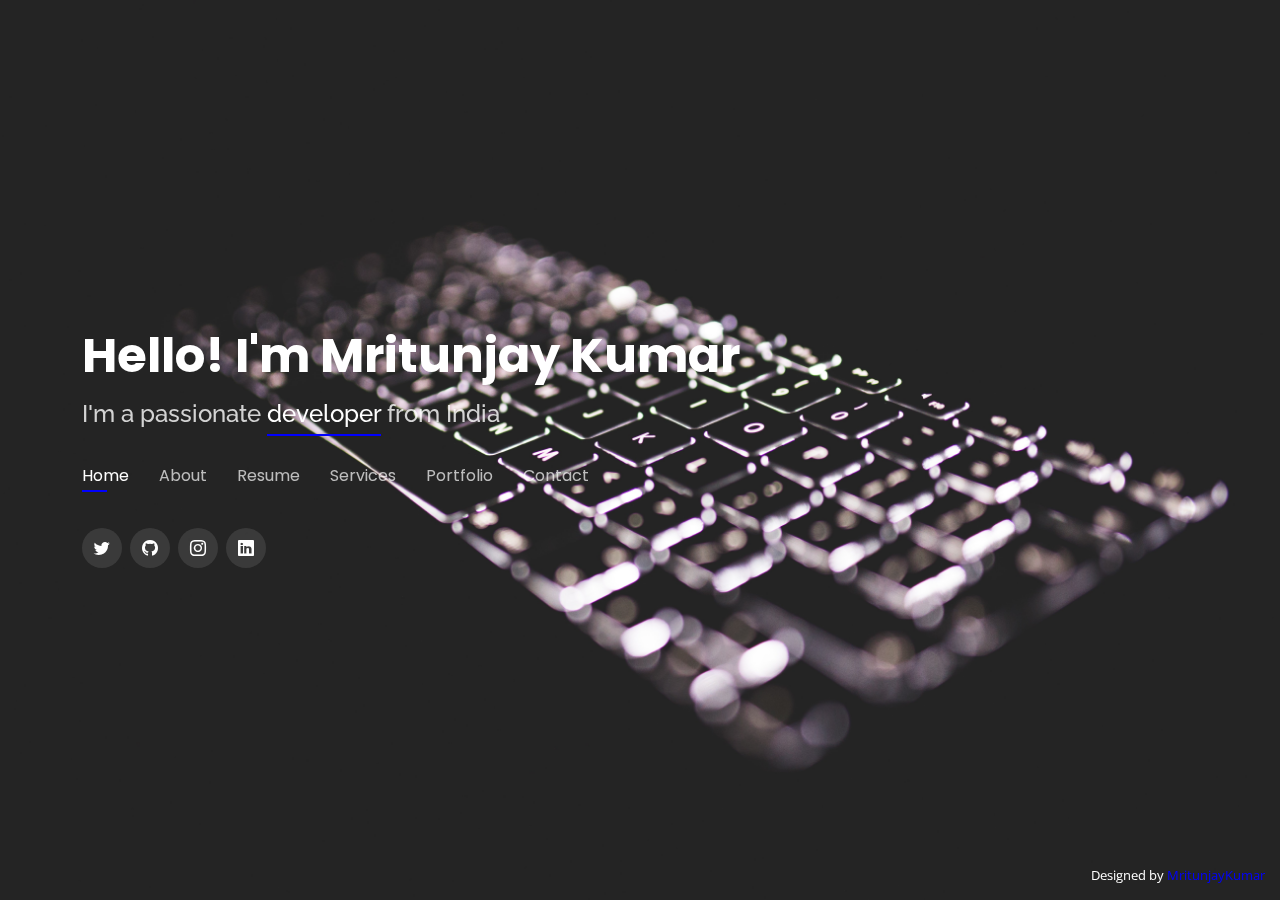
<file: index.html>
<!DOCTYPE html>
<html lang="en">

<head>
  <meta charset="utf-8">
  <meta content="width=device-width, initial-scale=1.0" name="viewport">

  <title>Personal Information : MritunjayKumar</title>
  <meta content="" name="description">
  <meta content="" name="keywords">

  <!-- Favicons -->

<link rel="shortcut icon" href="assets/img/iconified/favicon.ico" type="image/x-icon" />
<link rel="apple-touch-icon" href="assets/img/iconified/apple-touch-icon.png" />
<link rel="apple-touch-icon" sizes="57x57" href="assets/img/iconified/apple-touch-icon-57x57.png" />
<link rel="apple-touch-icon" sizes="72x72" href="assets/img/iconified/apple-touch-icon-72x72.png" />
<link rel="apple-touch-icon" sizes="76x76" href="assets/img/iconified/apple-touch-icon-76x76.png" />
<link rel="apple-touch-icon" sizes="114x114" href="assets/img/iconified/apple-touch-icon-114x114.png" />
<link rel="apple-touch-icon" sizes="120x120" href="assets/img/iconified/apple-touch-icon-120x120.png" />
<link rel="apple-touch-icon" sizes="144x144" href="assets/img/iconified/apple-touch-icon-144x144.png" />
<link rel="apple-touch-icon" sizes="152x152" href="assets/img/iconified/apple-touch-icon-152x152.png" />
<link rel="apple-touch-icon" sizes="180x180" href="assets/img/iconified/apple-touch-icon-180x180.png" />

  <!-- Google Fonts -->
  <link href="https://fonts.googleapis.com/css?family=Open+Sans:300,300i,400,400i,600,600i,700,700i|Raleway:300,300i,400,400i,500,500i,600,600i,700,700i|Poppins:300,300i,400,400i,500,500i,600,600i,700,700i" rel="stylesheet">

  <!-- Vendor CSS Files -->
  <link href="assets/vendor/bootstrap/css/bootstrap.min.css" rel="stylesheet">
  <link href="assets/vendor/bootstrap-icons/bootstrap-icons.css" rel="stylesheet">
  <link href="assets/vendor/boxicons/css/boxicons.min.css" rel="stylesheet">
  <link href="assets/vendor/glightbox/css/glightbox.min.css" rel="stylesheet">
  <link href="assets/vendor/remixicon/remixicon.css" rel="stylesheet">
  <link href="assets/vendor/swiper/swiper-bundle.min.css" rel="stylesheet">

  <!-- Template Main CSS File -->
  <link href="assets/css/style.css" rel="stylesheet">
</head>

<body>

  <!-- ======= Header ======= -->
  <header id="header">
    <div class="container">

      <h1><a href="index.html">Hello! I'm Mritunjay Kumar</a></h1>
      <!-- Uncomment below if you prefer to use an image logo -->
     <!-- <a href="index.html" class="mr-auto"><img src="assets/img/MyLogo.png" alt="" class="img-fluid"></a>-->
      <h2>I'm a passionate <span>developer</span> from India</h2>

      <nav id="navbar" class="navbar">
        <ul>
          <li><a class="nav-link active" href="#header">Home</a></li>
          <li><a class="nav-link" href="#about">About</a></li>
          <li><a class="nav-link" href="#resume">Resume</a></li>
          <li><a class="nav-link" href="#services">Services</a></li>
          <li><a class="nav-link" href="#portfolio">Portfolio</a></li>
          <li><a class="nav-link" href="#contact">Contact</a></li>
        </ul>
        <i class="bi bi-list mobile-nav-toggle"></i>
      </nav><!-- .navbar -->

      <div class="social-links">
        <a href="https://www.twitter.com/raza_mrityunjay" class="twitter"><i class="bi bi-twitter"></i></a>
        <a href="https://www.github.com/mrjay07" class="github"><i class="bi bi-github"></i></a>
        <a href="https://www.instagram.com/007_mrjay" class="instagram"><i class="bi bi-instagram"></i></a>
        <a href="https://www.linkedin.com/in/mritunjay-kumar-75989722b/" class="linkedin"><i class="bi bi-linkedin"></i></a>
      </div>

    </div>
  </header><!-- End Header -->

  <!-- ======= About Section ======= -->
  <section id="about" class="about">

    <!-- ======= About Me ======= -->
    <div class="about-me container">

      <div class="section-title">
        <h2>About Me</h2>
        <!-- <p>Learn more about me</p> -->
      </div>

      <div class="row">
        <div class="col-lg-4" data-aos="fade-right">
          <img src="assets/img/me.png" class="img-fluid" alt="">
        </div>
        <div class="col-lg-8 pt-4 pt-lg-0 content" data-aos="fade-left">
          <h3>Programmer &amp; Web Developer</h3>
          <p class="fst-italic">
            I am a student of Indian Institute of Varanasi (BHU)
          </p>
          <div class="row">
            <div class="col-lg-6">
              <ul>
                <li><i class="bi bi-chevron-right"></i> <strong>Birthday:</strong> <span>4 January 2002</span></li>
                <li><i class="bi bi-chevron-right"></i> <strong>Github:</strong> <span>www.github.com/mrjay07</span></li>
                <li><i class="bi bi-chevron-right"></i> <strong>Phone:</strong> <span>+91 7903280125</span></li>
                <li><i class="bi bi-chevron-right"></i> <strong>City:</strong> <span>Nawada, Bihar</span></li>
              </ul>
            </div>
            <div class="col-lg-6">
              <ul>
                <li><i class="bi bi-chevron-right"></i> <strong>Age:</strong> <span>20</span></li>
                <li><i class="bi bi-chevron-right"></i> <strong>Degree:</strong> <span>B.Tech</span></li>
                <li><i class="bi bi-chevron-right"></i> <strong>Email:</strong> <span>mritunjaykriitbhu@gmail.com</span></li>
                <li><i class="bi bi-chevron-right"></i> <strong>Freelance:</strong> <span>Available</span></li>
              </ul>
            </div>
          </div>
          <p>
            I am a keen learner and have immense interest in the software field. I made few websites using HTML, CSS, JavaScript, ReactJs, Django and Mysql skills, so pretty familiar with these skills. Currently, I am searching to an internship opportunity, so that I could gain some indepth knowledge of whatever I have learnt so far and also wanted to know how these skills are actually applied in real life at the industry level. Definitely I ready to give my hundred percent from my side.
          </p>
        </div>
      </div>

    </div><!-- End About Me -->

    <!-- ======= Skills  ======= -->
    <div class="skills container">

      <div class="section-title">
        <h2>Skills</h2>
      </div>

      <div class="row skills-content">

        <div class="col-lg-6">

          <div class="progress">
            <span class="skill">HTML <i class="val">100%</i></span>
            <div class="progress-bar-wrap">
              <div class="progress-bar" role="progressbar" aria-valuenow="100" aria-valuemin="0" aria-valuemax="100"></div>
            </div>
          </div>

          <div class="progress">
            <span class="skill">CSS <i class="val">90%</i></span>
            <div class="progress-bar-wrap">
              <div class="progress-bar" role="progressbar" aria-valuenow="90" aria-valuemin="0" aria-valuemax="100"></div>
            </div>
          </div>

          <div class="progress">
            <span class="skill">JavaScript <i class="val">75%</i></span>
            <div class="progress-bar-wrap">
              <div class="progress-bar" role="progressbar" aria-valuenow="75" aria-valuemin="0" aria-valuemax="100"></div>
            </div>
          </div>

        </div>

        <div class="col-lg-6">

          <div class="progress">
            <span class="skill">Django <i class="val">80%</i></span>
            <div class="progress-bar-wrap">
              <div class="progress-bar" role="progressbar" aria-valuenow="80" aria-valuemin="0" aria-valuemax="100"></div>
            </div>
          </div>

          <div class="progress">
            <span class="skill">C++<i class="val">90%</i></span>
            <div class="progress-bar-wrap">
              <div class="progress-bar" role="progressbar" aria-valuenow="90" aria-valuemin="0" aria-valuemax="100"></div>
            </div>
          </div>

          <div class="progress">
            <span class="skill">ReactJs<i class="val">55%</i></span>
            <div class="progress-bar-wrap">
              <div class="progress-bar" role="progressbar" aria-valuenow="55" aria-valuemin="0" aria-valuemax="100"></div>
            </div>
          </div>

        </div>

      </div>

    </div><!-- End Skills -->

    <!-- ======= Interests ======= -->
    <div class="interests container">

      <div class="section-title">
        <h2>Interests</h2>
      </div>

      <div class="row">
        <div class="col-lg-3 col-md-4">
          <div class="icon-box">
            <i class="ri-store-line" style="color: #ffbb2c;"></i>
            <h3>Photography</h3>
          </div>
        </div>
        <div class="col-lg-3 col-md-4 mt-4 mt-md-0">
          <div class="icon-box">
            <i class="ri-bar-chart-box-line" style="color: #5578ff;"></i>
            <h3>photoshop</h3>
          </div>
        </div>
        <div class="col-lg-3 col-md-4 mt-4 mt-md-0">
          <div class="icon-box">
            <i class="ri-calendar-todo-line" style="color: #e80368;"></i>
            <h3>Video Editing</h3>
          </div>
        </div>
        <div class="col-lg-3 col-md-4 mt-4 mt-lg-0">
          <div class="icon-box">
            <i class="ri-paint-brush-line" style="color: #e361ff;"></i>
            <h3>Animation</h3>
          </div>
        </div><!-- End Interests -->

  </section><!-- End About Section -->

  <!-- ======= Resume Section ======= -->
  <section id="resume" class="resume">
    <div class="container">

      <div class="section-title">
        <h2>Resume</h2>
        <p>My Resume</p>
      </div>

      <div class="row">
        <div class="col-lg-6">
          <h3 class="resume-title">About me</h3>
          <div class="resume-item pb-0">
            <h4>Mritunjay Kumar</h4>
            <p><em>I am a talented, ambitious and hardworking individual, with broad skills and experience in programming and web development, social media and leading projects. Furthermore, I am adept at handling multiple tasks on a daily basis competently and at working well under pressure.
            </em></p>
            <p>
            <ul>
              <li>IIT Varanasi (BHU)</li>
              <li>+91 7903280125</li>
              <li>mritunjaykriitbhu@gmail.com</li>
            </ul>
            </p>
          </div>

          <h3 class="resume-title">Education</h3>
          <div class="resume-item">
            <h4>Bachelor of Technology</h4>
            <h5>2020 - 2024</h5>
            <p><em>Indian Institute of Technology, Varanasi(BHU), India</em></p>
          </div>
          <div class="resume-item">
            <h4>Class 12th</h4>
            <h5>2019 - 2020</h5>
            <p><em>Jawahar Navodaya Vidyalaya Ranga Reddy, Hyderabad, Telangana</em></p>
            <li>Central Board of Secondary Education (Percentage: 91.8)</li>
          </div>
          <div class="resume-item">
            <h4>Class 10th</h4>
            <h5>2017 - 2018</h5>
            <p><em>Jawahar Navodaya Vidyalaya, Nawada, Bihar</em></p>
            <li>Central Board of Secondary Education (Percentage: 89.8)</li>
          </div>
        </div>
        <div class="col-lg-6">
          <h3 class="resume-title">Projects &amp; Experience</h3>
          <div class="resume-item">
            <h4>Personal Portfolio Website</h4>
            <h5>January, 2022</h5>
            <li><em>Built a website using HTML, CSS and JavaScript.</em></li>
          </div>
          <div class="resume-item">
            <h4>Ecommerce Website</h4>
            <h5>April - May, 2022</h5>
            <li><em>Built an Amazon website clone using Reactjs and Django</em></li>
          </div>
          <div class="resume-item">
            <h4>Exploratory Project</h4>
            <h5>August - December, 2021</h5>
            <li><em>Image processing of blast rock fragments using OpenCV and python.</em></li>
          </div>
          <h3 class="resume-title">Achievements/Extra Curricular Activities</h3>
          <div class="resume-item">
            <h4>Compitative Programming</h4>
            <li><em>7 Rank Globally in Codechef contest long challenge January22</em></li>
            <li><em>Participating in all coding contest in Codeforce, Codechef and Leetcode..etc</em></li>
          </div>
          <div class="resume-item">
            <h4>Sports</h4>
            <li><em>Regional level kabaddi player</em></li>
          </div>
        </div>
      </div>

    </div>
  </section><!-- End Resume Section -->

  <!-- ======= Services Section ======= -->
  <section id="services" class="services">
    <div class="container">

      <div class="section-title">
        <h2>Services</h2>
        <p>My Services</p>
      </div>

      <div class="row">
        <div class="col-lg-4 col-md-6 d-flex align-items-stretch">
          <div class="icon-box">
            <div class="icon"><i class="bx bxl-dribbble"></i></div>
            <h4><a href="">Front-End Developer</a></h4>
          </div>
        </div>

        <div class="col-lg-4 col-md-6 d-flex align-items-stretch mt-4 mt-md-0">
          <div class="icon-box">
            <div class="icon"><i class="bx bx-file"></i></div>
            <h4><a href="">Back-End Developer</a></h4>
          </div>
        </div>

        <div class="col-lg-4 col-md-6 d-flex align-items-stretch mt-4 mt-md-0">
          <div class="icon-box">
            <div class="icon"><i class="bx bx-world"></i></div>
            <h4><a href="">Full-Stack Developer</a></h4>
          </div>
        </div>

        <!--<div class="col-lg-4 col-md-6 d-flex align-items-stretch mt-4">
          <div class="icon-box">
            <div class="icon"><i class="bx bx-slideshow"></i></div> 
            <h4><a href="">Video Editing</a></h4>
          </div>
        </div>-->

      </div>

    </div>
  </section><!-- End Services Section -->

  <!-- ======= Portfolio Section ======= -->
  <section id="portfolio" class="portfolio">
    <div class="container">

      <div class="section-title">
        <h2>Portfolio</h2>
        <p>My Works</p>
      </div>

      <div class="row">
        <div class="col-lg-12 d-flex justify-content-center">
          <ul id="portfolio-flters">
            <li data-filter="*" class="filter-active">All</li>
            <li data-filter=".filter-app">App</li>
            <li data-filter=".filter-card">Card</li>
            <li data-filter=".filter-web">Web</li>
          </ul>
        </div>
      </div>

      <div class="row portfolio-container">

        <div class="col-lg-4 col-md-6 portfolio-item filter-card">
          <div class="portfolio-wrap">
            <img src="assets/img/portfolio/portfolio-9.jpg" class="img-fluid" alt="">
            <div class="portfolio-info">
              <h4>Ganga Aarti</h4>
              <p>Card 3</p>
              <div class="portfolio-links">
                <a href="assets/img/portfolio/portfolio-9.jpg" data-gallery="portfolioGallery" class="portfolio-lightbox" title="Evening View of Ganga Aarti at Assi Ghat Banaras"><i class="bx bx-plus"></i></a>
                <!--<a href="portfolio-details.html" data-gallery="portfolioDetailsGallery" data-glightbox="type: external" class="portfolio-details-lightbox" title="Portfolio Details"><i class="bx bx-link"></i></a>-->
              </div>
            </div>
          </div>
        </div>

        <div class="col-lg-4 col-md-6 portfolio-item filter-web">
          <div class="portfolio-wrap">
            <img src="assets/img/portfolio/portfolio-2.png" class="img-fluid" alt="">
            <div class="portfolio-info">
              <h4>Portfolio Website</h4>
              <p>Web 1</p>
              <div class="portfolio-links">
                <a href="assets/img/portfolio/portfolio-2.png" data-gallery="portfolioGallery" class="portfolio-lightbox" title="This is my first portfolio website..."><i class="bx bx-plus"></i></a>
                <a href="https://mrjay07.github.io/portfolio.github.io/" data-gallery="portfolioDetailsGallery" data-glightbox="type: external" class="portfolio-details-lightbox" title="Portfolio Details"><i class="bx bx-link"></i></a>
              </div>
            </div>
          </div>
        </div>

        <div class="col-lg-4 col-md-6 portfolio-item filter-web">
          <div class="portfolio-wrap">
            <img src="assets/img/portfolio/portfolio-3.png" class="img-fluid" alt="">
            <div class="portfolio-info">
              <h4>Personal Website</h4>
              <p>Web 2</p>
              <div class="portfolio-links">
                <a href="assets/img/portfolio/portfolio-3.png" data-gallery="portfolioGallery" class="portfolio-lightbox" title="This is my self info website..."><i class="bx bx-plus"></i></a>
                <a href="https://mrjay07.github.io/info.github.io/" data-gallery="portfolioDetailsGallery" data-glightbox="type: external" class="portfolio-details-lightbox" title="Portfolio Details"><i class="bx bx-link"></i></a>
              </div>
            </div>
          </div>
        </div>

        <div class="col-lg-4 col-md-6 portfolio-item filter-card">
          <div class="portfolio-wrap">
            <img src="assets/img/portfolio/portfolio-7.jpg" class="img-fluid" alt="">
            <div class="portfolio-info">
              <h4>Ganga Aarti</h4>
              <p>Card 1</p>
              <div class="portfolio-links">
                <a href="assets/img/portfolio/portfolio-7.jpg" data-gallery="portfolioGallery" class="portfolio-lightbox" title="Ganga Aarti at Assi Ghat (Banaras)"><i class="bx bx-plus"></i></a>
                <!--<a href="portfolio-details.html" data-gallery="portfolioDetailsGallery" data-glightbox="type: external" class="portfolio-details-lightbox" title="Portfolio Details"><i class="bx bx-link"></i></a>-->
              </div>
            </div>
          </div>
        </div>

        <div class="col-lg-4 col-md-6 portfolio-item filter-app">
          <div class="portfolio-wrap">
            <img src="assets/img/portfolio/portfolio-5.jpg" class="img-fluid" alt="">
            <div class="portfolio-info">
              <h4>App 2</h4>
              <p>Available soon...</p>
              <div class="portfolio-links">
                <a href="assets/img/portfolio/portfolio-5.jpg" data-gallery="portfolioGallery" class="portfolio-lightbox" title="under process..."><i class="bx bx-plus"></i></a>
                <!--<a href="portfolio-details.html" data-gallery="portfolioDetailsGallery" data-glightbox="type: external" class="portfolio-details-lightbox" title="Portfolio Details"><i class="bx bx-link"></i></a>-->
              </div>
            </div>
          </div>
        </div>

        <div class="col-lg-4 col-md-6 portfolio-item filter-app">
          <div class="portfolio-wrap">
            <img src="assets/img/portfolio/portfolio-6.jpg" class="img-fluid" alt="">
            <div class="portfolio-info">
              <h4>App 1</h4>
              <p>Available soon...</p>
              <div class="portfolio-links">
                <a href="assets/img/portfolio/portfolio-6.jpg" data-gallery="portfolioGallery" class="portfolio-lightbox" title="Under process"><i class="bx bx-plus"></i></a>
                <!--<a href="portfolio-details.html" data-gallery="portfolioDetailsGallery" data-glightbox="type: external" class="portfolio-details-lightbox" title="Portfolio Details"><i class="bx bx-link"></i></a>-->
              </div>
            </div>
          </div>
        </div>

        <div class="col-lg-4 col-md-6 portfolio-item filter-card">
          <div class="portfolio-wrap">
            <img src="assets/img/portfolio/portfolio-4.jpg" class="img-fluid" alt="">
            <div class="portfolio-info">
              <h4>VT</h4>
              <p>Card 4</p>
              <div class="portfolio-links">
                <a href="assets/img/portfolio/portfolio-4.jpg" data-gallery="portfolioGallery" class="portfolio-lightbox" title="Front view of Viswanath Tample at IIT BHU Campus"><i class="bx bx-plus"></i></a>
                <!--<a href="portfolio-details.html" data-gallery="portfolioDetailsGallery" data-glightbox="type: external" class="portfolio-details-lightbox" title="Portfolio Details"><i class="bx bx-link"></i></a>-->
              </div>
            </div>
          </div>
        </div>

        <div class="col-lg-4 col-md-6 portfolio-item filter-card">
          <div class="portfolio-wrap">
            <img src="assets/img/portfolio/portfolio-8.jpg" class="img-fluid" alt="">
            <div class="portfolio-info">
              <h4>Viswanath Tample (VT)</h4>
              <p>Card 2</p>
              <div class="portfolio-links">
                <a href="assets/img/portfolio/portfolio-8.jpg" data-gallery="portfolioGallery" class="portfolio-lightbox" title="Viswanath Tample in IIT BHU Campus"><i class="bx bx-plus"></i></a>
                <!--<a href="portfolio-details.html" data-gallery="portfolioDetailsGallery" data-glightbox="type: external" class="portfolio-details-lightbox" title="Portfolio Details"><i class="bx bx-link"></i></a>-->
              </div>
            </div>
          </div>
        </div>

        <div class="col-lg-4 col-md-6 portfolio-item filter-card">
          <div class="portfolio-wrap">
            <img src="assets/img/portfolio/portfolio-1.jpg" class="img-fluid" alt="">
            <div class="portfolio-info">
              <h4>Butterfly</h4>
              <p>Card 5</p>
              <div class="portfolio-links">
                <a href="assets/img/portfolio/portfolio-1.jpg" data-gallery="portfolioGallery" class="portfolio-lightbox" title="Butterfly"><i class="bx bx-plus"></i></a>
                <!--<a href="portfolio-details.html" data-gallery="portfolioDetailsGallery" data-glightbox="type: external" class="portfolio-details-lightbox" title="Portfolio Details"><i class="bx bx-link"></i></a>-->
              </div>
            </div>
          </div>
        </div>

      </div>

    </div>
  </section><!-- End Portfolio Section -->

  <!-- ======= Contact Section ======= -->
  <section id="contact" class="contact">
    <div class="container">

      <div class="section-title">
        <h2>Contact</h2>
        <p>Contact Me</p>
      </div>

      <div class="row mt-2">

        <div class="col-md-6 d-flex align-items-stretch">
          <div class="info-box">
            <i class="bx bx-map"></i>
            <h3>My Address</h3>
            <p>IIT Varanasi(BHU)</p>
          </div>
        </div>

        <div class="col-md-6 mt-4 mt-md-0 d-flex align-items-stretch">
          <div class="info-box">
            <i class="bx bx-share-alt"></i>
            <h3>Social Profiles</h3>
            <div class="social-links">
              <a href="https://www.twitter.com/raza_mrityunjay" class="twitter"><i class="bi bi-twitter"></i></a>
              <a href="https://www.github.com/mrjay07" class="github"><i class="bi bi-github"></i></a>
              <a href="https://www.instagram.com/007_mrjay" class="instagram"><i class="bi bi-instagram"></i></a>
              <a href="https://www.linkedin.com/in/mritunjay-kumar-75989722b/" class="linkedin"><i class="bi bi-linkedin"></i></a>
            </div>
          </div>
        </div>

        <div class="col-md-6 mt-4 d-flex align-items-stretch">
          <div class="info-box">
            <i class="bx bx-envelope"></i>
            <h3>Email Me</h3>
            <p>mritunjaykriitbhu@gmail.com</p>
          </div>
        </div>
        <div class="col-md-6 mt-4 d-flex align-items-stretch">
          <div class="info-box">
            <i class="bx bx-phone-call"></i>
            <h3>Call Me</h3>
            <p>+91 7903280125</p>
          </div>
        </div>
      </div>

      <form action="forms/contact.php" method="post" role="form" class="php-email-form mt-4">
        <div class="row">
          <div class="col-md-6 form-group">
            <input type="text" name="name" class="form-control" id="name" placeholder="Your Name" required>
          </div>
          <div class="col-md-6 form-group mt-3 mt-md-0">
            <input type="email" class="form-control" name="email" id="email" placeholder="Your Email" required>
          </div>
        </div>
        <div class="form-group mt-3">
          <input type="text" class="form-control" name="subject" id="subject" placeholder="Subject" required>
        </div>
        <div class="form-group mt-3">
          <textarea class="form-control" name="message" rows="5" placeholder="Message" required></textarea>
        </div>
        <div class="my-3">
          <div class="loading">Loading</div>
          <div class="error-message"></div>
          <div class="sent-message">Your message has been sent. Thank you!</div>
        </div>
        <div class="text-center"><button type="submit">Send Message</button></div>
      </form>

    </div>
  </section><!-- End Contact Section -->

  <div class="credits">
    Designed by <a href="https://www.linkedin.com/in/mritunjay-kumar-75989722b/">MritunjayKumar</a>
  </div>

  <!-- Vendor JS Files -->
  <script src="assets/vendor/purecounter/purecounter.js"></script>
  <script src="assets/vendor/bootstrap/js/bootstrap.bundle.min.js"></script>
  <script src="assets/vendor/glightbox/js/glightbox.min.js"></script>
  <script src="assets/vendor/isotope-layout/isotope.pkgd.min.js"></script>
  <script src="assets/vendor/swiper/swiper-bundle.min.js"></script>
  <script src="assets/vendor/waypoints/noframework.waypoints.js"></script>
  <script src="assets/vendor/php-email-form/validate.js"></script>

  <!-- Template Main JS File -->
  <script src="assets/js/main.js"></script>

</body>

</html>
</file>
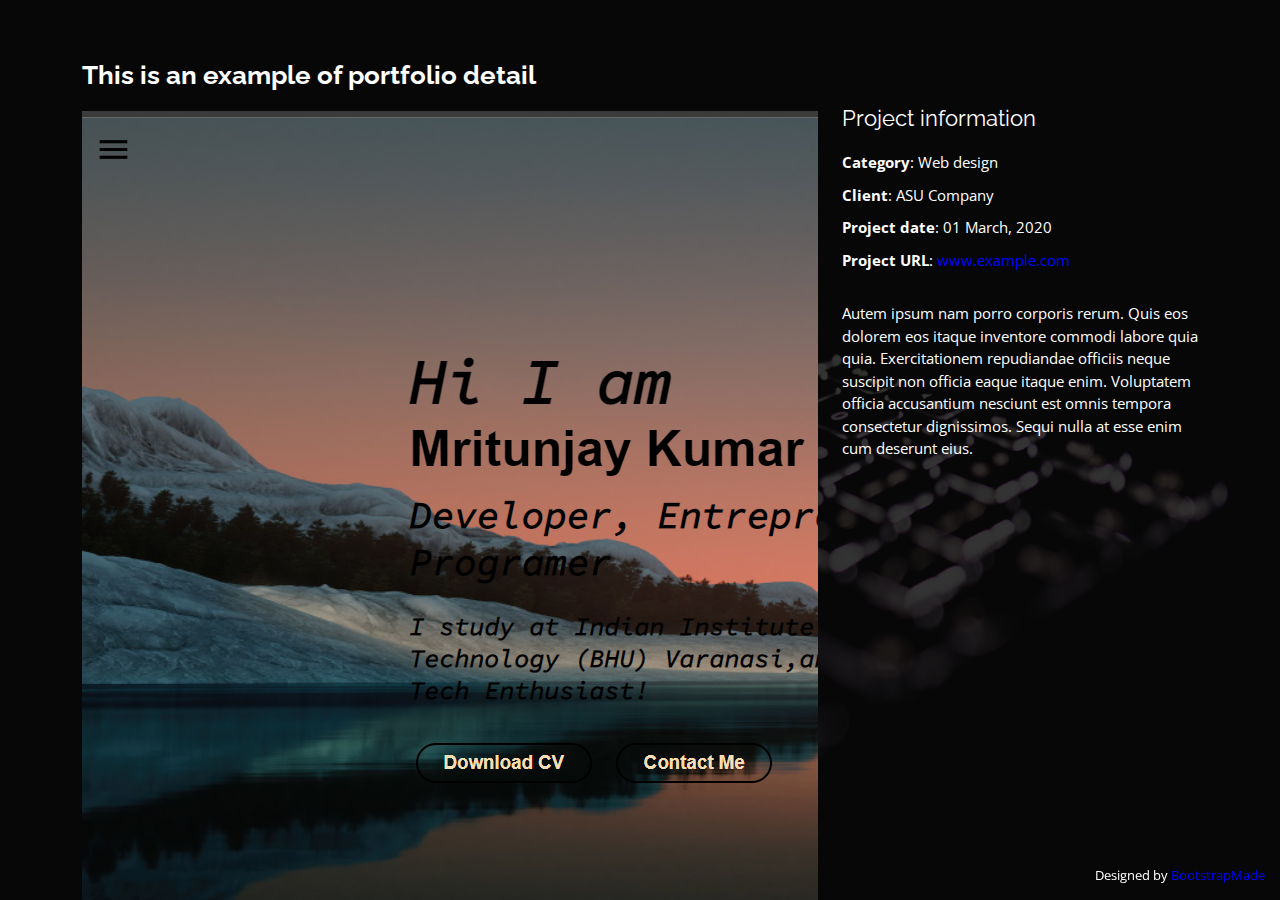
<file: portfolio-details.html>
<!DOCTYPE html>
<html lang="en">

<head>
  <meta charset="utf-8">
  <meta content="width=device-width, initial-scale=1.0" name="viewport">

  <title>Portfolio Details - Personal Bootstrap Template</title>
  <meta content="" name="description">
  <meta content="" name="keywords">

  <!-- Favicons -->
  <link href="assets/img/favicon.png" rel="icon">
  <link href="assets/img/apple-touch-icon.png" rel="apple-touch-icon">

  <!-- Google Fonts -->
  <link href="https://fonts.googleapis.com/css?family=Open+Sans:300,300i,400,400i,600,600i,700,700i|Raleway:300,300i,400,400i,500,500i,600,600i,700,700i|Poppins:300,300i,400,400i,500,500i,600,600i,700,700i" rel="stylesheet">

  <!-- Vendor CSS Files -->
  <link href="assets/vendor/bootstrap/css/bootstrap.min.css" rel="stylesheet">
  <link href="assets/vendor/bootstrap-icons/bootstrap-icons.css" rel="stylesheet">
  <link href="assets/vendor/boxicons/css/boxicons.min.css" rel="stylesheet">
  <link href="assets/vendor/glightbox/css/glightbox.min.css" rel="stylesheet">
  <link href="assets/vendor/remixicon/remixicon.css" rel="stylesheet">
  <link href="assets/vendor/swiper/swiper-bundle.min.css" rel="stylesheet">

  <!-- Template Main CSS File -->
  <link href="assets/css/style.css" rel="stylesheet">

  <!-- =======================================================
  * Template Name: Personal - v4.7.0
  * Template URL: https://bootstrapmade.com/personal-free-resume-bootstrap-template/
  * Author: BootstrapMade.com
  * License: https://bootstrapmade.com/license/
  ======================================================== -->
</head>

<body>

  <main id="main">

    <!-- ======= Portfolio Details ======= -->
    <div id="portfolio-details" class="portfolio-details">
      <div class="container">

        <div class="row">

          <div class="col-lg-8">
            <h2 class="portfolio-title">This is an example of portfolio detail</h2>

            <div class="portfolio-details-slider swiper">
              <div class="swiper-wrapper align-items-center">

                <div class="swiper-slide">
                  <img src="assets/img/portfolio/portfolio-2.png" alt="">
                </div>

                <div class="swiper-slide">
                  <img src="assets/img/portfolio/portfolio-3.png" alt="">
                </div>

              </div>
              <div class="swiper-pagination"></div>
            </div>

          </div>

          <div class="col-lg-4 portfolio-info">
            <h3>Project information</h3>
            <ul>
              <li><strong>Category</strong>: Web design</li>
              <li><strong>Client</strong>: ASU Company</li>
              <li><strong>Project date</strong>: 01 March, 2020</li>
              <li><strong>Project URL</strong>: <a href="#">www.example.com</a></li>
            </ul>

            <p>
              Autem ipsum nam porro corporis rerum. Quis eos dolorem eos itaque inventore commodi labore quia quia. Exercitationem repudiandae officiis neque suscipit non officia eaque itaque enim. Voluptatem officia accusantium nesciunt est omnis tempora consectetur dignissimos. Sequi nulla at esse enim cum deserunt eius.
            </p>
          </div>

        </div>

      </div>
    </div><!-- End Portfolio Details -->

  </main><!-- End #main -->

  <div class="credits">
    <!-- All the links in the footer should remain intact. -->
    <!-- You can delete the links only if you purchased the pro version. -->
    <!-- Licensing information: https://bootstrapmade.com/license/ -->
    <!-- Purchase the pro version with working PHP/AJAX contact form: https://bootstrapmade.com/personal-free-resume-bootstrap-template/ -->
    Designed by <a href="https://bootstrapmade.com/">BootstrapMade</a>
  </div>

  <!-- Vendor JS Files -->
  <script src="assets/vendor/purecounter/purecounter.js"></script>
  <script src="assets/vendor/bootstrap/js/bootstrap.bundle.min.js"></script>
  <script src="assets/vendor/glightbox/js/glightbox.min.js"></script>
  <script src="assets/vendor/isotope-layout/isotope.pkgd.min.js"></script>
  <script src="assets/vendor/swiper/swiper-bundle.min.js"></script>
  <script src="assets/vendor/waypoints/noframework.waypoints.js"></script>
  <script src="assets/vendor/php-email-form/validate.js"></script>

  <!-- Template Main JS File -->
  <script src="assets/js/main.js"></script>

</body>

</html>
</file>
<file: assets/css/style.css>
/**
* Template Name: Personal - v4.7.0
* Template URL: https://bootstrapmade.com/personal-free-resume-bootstrap-template/
* Author: BootstrapMade.com
* License: https://bootstrapmade.com/license/
*/

/*--------------------------------------------------------------
# General
--------------------------------------------------------------*/
body {
  font-family: "Open Sans", sans-serif;
  background-color: #040404;
  color: #fff;
  position: relative;
  background: transparent;
}
body::before {
  content: "";
  position: fixed;
  background: #040404 url("../img/bg.jpg") top right no-repeat;
  background-size: cover;
  left: 0;
  right: 0;
  top: 0;
  height: 100vh;
  z-index: -1;
}
@media (min-width: 1024px) {
  body::before {
    background-attachment: fixed;
  }
}
/* Responsiveness */
@media (max-width: 820px) {
  body::before{
      background-image: none;
      background-size: none;
      background-color: rgb(16, 37, 58);
  }
}

a {
  /* color: #18d26e; */
  color: blue;
  text-decoration: none;
}

a:hover {
  /* color: #35e888; */
  color: blue;
  text-decoration: none;
}

h1, h2, h3, h4, h5, h6 {
  font-family: "Raleway", sans-serif;
}

/*--------------------------------------------------------------
# Header
--------------------------------------------------------------*/
#header {
  transition: ease-in-out 0.3s;
  position: relative;
  height: 100vh;
  display: flex;
  align-items: center;
  z-index: 997;
  overflow-y: auto;
}
#header * {
  transition: ease-in-out 0.3s;
}
#header h1 {
  font-size: 48px;
  margin: 0;
  padding: 0;
  line-height: 1;
  font-weight: 700;
  font-family: "Poppins", sans-serif;
}
#header h1 a, #header h1 a:hover {
  color: #fff;
  line-height: 1;
  display: inline-block;
}
#header h2 {
  font-size: 24px;
  margin-top: 20px;
  color: rgba(255, 255, 255, 0.8);
}
#header h2 span {
  color: #fff;
  /* border-bottom: 2px solid #18d26e; */
  border-bottom: 2px solid blue;
  padding-bottom: 6px;
}
#header img {
  padding: 0;
  margin: 0;
}
#header .social-links {
  margin-top: 40px;
  display: flex;
}
#header .social-links a {
  font-size: 16px;
  display: flex;
  justify-content: center;
  align-items: center;
  background: rgba(255, 255, 255, 0.1);
  color: #fff;
  line-height: 1;
  margin-right: 8px;
  border-radius: 50%;
  width: 40px;
  height: 40px;
}
#header .social-links a:hover {
  /* background: #18d26e; */
  background: blue;
}
@media (max-width: 992px) {
  #header h1 {
    font-size: 36px;
  }
  #header h2 {
    font-size: 20px;
    line-height: 30px;
  }
  #header .social-links {
    margin-top: 15px;
  }
  #header .container {
    display: flex;
    flex-direction: column;
    align-items: center;
  }
}

/* Header Top */
#header.header-top {
  height: 80px;
  position: fixed;
  left: 0;
  top: 0;
  right: 0;
  background: rgba(0, 0, 0, 0.9);
}
#header.header-top .social-links, #header.header-top h2 {
  display: none;
}
#header.header-top h1 {
  margin-right: auto;
  font-size: 36px;
}
#header.header-top .container {
  display: flex;
  align-items: center;
}
#header.header-top .navbar {
  margin: 0;
}
@media (max-width: 768px) {
  #header.header-top {
    height: 60px;
  }
  #header.header-top h1 {
    font-size: 26px;
  }
}

/*--------------------------------------------------------------
# Navigation Menu
--------------------------------------------------------------*/
/**
* Desktop Navigation 
*/
.navbar {
  padding: 0;
  margin-top: 35px;
}
.navbar ul {
  margin: 0;
  padding: 0;
  display: flex;
  list-style: none;
  align-items: center;
}
.navbar li {
  position: relative;
}
.navbar li + li {
  margin-left: 30px;
}
.navbar a, .navbar a:focus {
  display: flex;
  align-items: center;
  justify-content: space-between;
  padding: 0;
  font-family: "Poppins", sans-serif;
  font-size: 16px;
  font-weight: 400;
  color: rgba(255, 255, 255, 0.7);
  white-space: nowrap;
  transition: 0.3s;
}
.navbar a i, .navbar a:focus i {
  font-size: 12px;
  line-height: 0;
  margin-left: 5px;
}
.navbar a:before {
  content: "";
  position: absolute;
  width: 0;
  height: 2px;
  bottom: -4px;
  left: 0;
  /* background-color: #18d26e;  */
  background-color: blue; 
  visibility: hidden;
  width: 0px;
  transition: all 0.3s ease-in-out 0s;
}
.navbar a:hover:before, .navbar li:hover > a:before, .navbar .active:before {
  visibility: visible;
  width: 25px;
}
.navbar a:hover, .navbar .active, .navbar .active:focus, .navbar li:hover > a {
  color: #fff;
}

/**
* Mobile Navigation 
*/
.mobile-nav-toggle {
  color: #fff;
  font-size: 28px;
  cursor: pointer;
  display: none;
  line-height: 0;
  transition: 0.5s;
  position: fixed;
  right: 15px;
  top: 15px;
}

@media (max-width: 991px) {
  .mobile-nav-toggle {
    display: block;
  }

  .navbar ul {
    display: none;
  }
}
.navbar-mobile {
  position: fixed;
  overflow: hidden;
  top: 0;
  right: 0;
  left: 0;
  bottom: 0;
  background: rgba(0, 0, 0, 0.9);
  transition: 0.3s;
  z-index: 999;
  margin-top: 0;
}
.navbar-mobile .mobile-nav-toggle {
  position: absolute;
  top: 15px;
  right: 15px;
}
.navbar-mobile ul {
  display: block;
  position: absolute;
  top: 55px;
  right: 15px;
  bottom: 45px;
  left: 15px;
  padding: 10px 0;
  overflow-y: auto;
  transition: 0.3s;
  border: 2px solid rgba(255, 255, 255, 0.2);
}
.navbar-mobile li {
  padding: 12px 20px;
}
.navbar-mobile li + li {
  margin: 0;
}
.navbar-mobile a, .navbar-mobile a:focus {
  font-size: 16px;
  position: relative;
}

/*--------------------------------------------------------------
# Sections General
--------------------------------------------------------------*/
section {
  overflow: hidden;
  position: absolute;
  width: 100%;
  top: 140px;
  bottom: 100%;
  opacity: 0;
  transition: ease-in-out 0.4s;
  z-index: 2;
}
section.section-show {
  top: 100px;
  bottom: auto;
  opacity: 1;
  padding-bottom: 45px;
}
section .container {
  background: rgba(0, 0, 0, 0.9);
  padding: 30px;
}
@media (max-width: 768px) {
  section {
    top: 120px;
  }
  section.section-show {
    top: 80px;
  }
}

.section-title h2 {
  font-size: 14px;
  font-weight: 500;
  padding: 0;
  line-height: 1px;
  margin: 0 0 20px 0;
  letter-spacing: 2px;
  text-transform: uppercase;
  color: #aaaaaa;
  font-family: "Poppins", sans-serif;
}
.section-title h2::after {
  content: "";
  width: 120px;
  height: 1px;
  display: inline-block;
  /* background: #4ceb95; */
  background: blue;
  margin: 4px 10px;
}
.section-title p {
  margin: 0;
  margin: -15px 0 15px 0;
  font-size: 36px;
  font-weight: 700;
  text-transform: uppercase;
  font-family: "Poppins", sans-serif;
  color: #fff;
}

/*--------------------------------------------------------------
# About
--------------------------------------------------------------*/
.about-me .content h3 {
  font-weight: 700;
  font-size: 26px;
  /* color: #18d26e; */
   color: blue; 
}
.about-me .content ul {
  list-style: none;
  padding: 0;
}
.about-me .content ul li {
  margin-bottom: 20px;
  display: flex;
  align-items: center;
}
.about-me .content ul strong {
  margin-right: 10px;
}
.about-me .content ul i {
  font-size: 16px;
  margin-right: 5px;
  /* color: #18d26e; */
  color: blue;
  line-height: 0;
}
.about-me .content p:last-child {
  margin-bottom: 0;
}

/*--------------------------------------------------------------
# Counts
--------------------------------------------------------------*/
.counts {
  padding: 70px 0 60px;
}
.counts .count-box {
  padding: 30px 30px 25px 30px;
  width: 100%;
  position: relative;
  text-align: center;
  background: rgba(255, 255, 255, 0.08);
}
.counts .count-box i {
  position: absolute;
  top: -25px;
  left: 50%;
  transform: translateX(-50%);
  font-size: 24px;
  background: rgba(255, 255, 255, 0.1);
  padding: 12px;
  /* color: #18d26e; */
  color: blue;
  border-radius: 50px;
  line-height: 0;
}
.counts .count-box span {
  font-size: 36px;
  display: block;
  font-weight: 600;
  color: #fff;
}
.counts .count-box p {
  padding: 0;
  margin: 0;
  font-family: "Raleway", sans-serif;
  font-size: 14px;
}

/*--------------------------------------------------------------
# Skills
--------------------------------------------------------------*/
.skills .progress {
  height: 60px;
  display: block;
  background: none;
  border-radius: 0;
}
.skills .progress .skill {
  padding: 10px 0;
  margin: 0;
  text-transform: uppercase;
  display: block;
  font-weight: 600;
  font-family: "Poppins", sans-serif;
  color: #fff;
}
.skills .progress .skill .val {
  float: right;
  font-style: normal;
}
.skills .progress-bar-wrap {
  background: rgba(255, 255, 255, 0.2);
}
.skills .progress-bar {
  width: 1px;
  height: 10px;
  transition: 0.9s;
  /* background-color: #18d26e; */
  background-color: blue;
}

/*--------------------------------------------------------------
# Interests
--------------------------------------------------------------*/
.interests .icon-box {
  display: flex;
  align-items: center;
  padding: 20px;
  background: rgba(255, 255, 255, 0.08);
  transition: ease-in-out 0.3s;
}
.interests .icon-box i {
  font-size: 32px;
  padding-right: 10px;
  line-height: 1;
}
.interests .icon-box h3 {
  font-weight: 700;
  margin: 0;
  padding: 0;
  line-height: 1;
  font-size: 16px;
  color: #fff;
}
.interests .icon-box:hover {
  background: rgba(255, 255, 255, 0.12);
}

/*--------------------------------------------------------------
# Testimonials
--------------------------------------------------------------*/
.testimonials .testimonials-carousel, .testimonials .testimonials-slider {
  overflow: hidden;
}
.testimonials .testimonial-item {
  box-sizing: content-box;
  min-height: 320px;
}
.testimonials .testimonial-item .testimonial-img {
  width: 90px;
  border-radius: 50%;
  margin: -40px 0 0 40px;
  position: relative;
  z-index: 2;
  border: 6px solid rgba(255, 255, 255, 0.12);
}
.testimonials .testimonial-item h3 {
  font-size: 18px;
  font-weight: bold;
  margin: 10px 0 5px 45px;
  color: #fff;
}
.testimonials .testimonial-item h4 {
  font-size: 14px;
  color: #999;
  margin: 0 0 0 45px;
}
.testimonials .testimonial-item .quote-icon-left, .testimonials .testimonial-item .quote-icon-right {
  color: rgba(255, 255, 255, 0.25);
  font-size: 26px;
}
.testimonials .testimonial-item .quote-icon-left {
  display: inline-block;
  left: -5px;
  position: relative;
}
.testimonials .testimonial-item .quote-icon-right {
  display: inline-block;
  right: -5px;
  position: relative;
  top: 10px;
}
.testimonials .testimonial-item p {
  font-style: italic;
  margin: 0 15px 0 15px;
  padding: 20px 20px 60px 20px;
  background: rgba(255, 255, 255, 0.1);
  position: relative;
  border-radius: 6px;
  position: relative;
  z-index: 1;
}
.testimonials .swiper-pagination {
  margin-top: 20px;
  position: relative;
}
.testimonials .swiper-pagination .swiper-pagination-bullet {
  width: 12px;
  height: 12px;
  opacity: 1;
  background-color: rgba(255, 255, 255, 0.3);
}
.testimonials .swiper-pagination .swiper-pagination-bullet-active {
  /* background-color: #18d26e; */
  background-color: blue;
}

/*--------------------------------------------------------------
# Resume
--------------------------------------------------------------*/
.resume .resume-title {
  font-size: 26px;
  font-weight: 700;
  margin-top: 20px;
  margin-bottom: 20px;
  color: #fff;
}
.resume .resume-item {
  padding: 0 0 20px 20px;
  margin-top: -2px;
  border-left: 2px solid rgba(255, 255, 255, 0.2);
  position: relative;
}
.resume .resume-item h4 {
  line-height: 18px;
  font-size: 18px;
  font-weight: 600;
  text-transform: uppercase;
  font-family: "Poppins", sans-serif;
  /* color: #18d26e; */
  color: blue;
  margin-bottom: 10px;
}
.resume .resume-item h5 {
  font-size: 16px;
  background: rgba(255, 255, 255, 0.15);
  padding: 5px 15px;
  display: inline-block;
  font-weight: 600;
  margin-bottom: 10px;
}
.resume .resume-item ul {
  padding-left: 20px;
}
.resume .resume-item ul li {
  padding-bottom: 10px;
}
.resume .resume-item:last-child {
  padding-bottom: 0;
}
.resume .resume-item::before {
  content: "";
  position: absolute;
  width: 16px;
  height: 16px;
  border-radius: 50px;
  left: -9px;
  top: 0;
  /* background: #18d26e; */
  background: blue;
  border: 3px solid blue;
}

/*--------------------------------------------------------------
# Services
--------------------------------------------------------------*/
.services .icon-box {
  text-align: center;
  background: rgba(204, 204, 204, 0.1);
  padding: 80px 20px;
  transition: all ease-in-out 0.3s;
}
.services .icon-box .icon {
  margin: 0 auto;
  width: 64px;
  height: 64px;
  /* background: #18d26e; */
  background: blue;
  border-radius: 5px;
  transition: all 0.3s ease-out 0s;
  display: flex;
  align-items: center;
  justify-content: center;
  margin-bottom: 20px;
  transform-style: preserve-3d;
}
.services .icon-box .icon i {
  color: #fff;
  font-size: 28px;
}
.services .icon-box .icon::before {
  position: absolute;
  content: "";
  left: -8px;
  top: -8px;
  height: 100%;
  width: 100%;
  background: rgba(255, 255, 255, 0.15);
  border-radius: 5px;
  transition: all 0.3s ease-out 0s;
  transform: translateZ(-1px);
}
.services .icon-box h4 {
  font-weight: 700;
  margin-bottom: 15px;
  font-size: 24px;
}
.services .icon-box h4 a {
  color: #fff;
}
.services .icon-box p {
  line-height: 24px;
  font-size: 14px;
  margin-bottom: 0;
}
.services .icon-box:hover {
  /* background: #18d26e; */
  background: blue;
  /* border-color: #18d26e; */
  border-color: blue;
}
.services .icon-box:hover .icon {
  background: #fff;
}
.services .icon-box:hover .icon i {
  color: blue;
}
.services .icon-box:hover .icon::before {
  background: blue;
}
.services .icon-box:hover h4 a, .services .icon-box:hover p {
  color: #fff;
}

/*--------------------------------------------------------------
# Portfolio
--------------------------------------------------------------*/
.portfolio .portfolio-item {
  margin-bottom: 30px;
}
.portfolio #portfolio-flters {
  padding: 0;
  margin: 0 auto 15px auto;
  list-style: none;
  text-align: center;
  border-radius: 50px;
  padding: 2px 15px;
}
.portfolio #portfolio-flters li {
  cursor: pointer;
  display: inline-block;
  padding: 8px 16px 10px 16px;
  font-size: 14px;
  font-weight: 600;
  line-height: 1;
  text-transform: uppercase;
  color: #fff;
  background: rgba(255, 255, 255, 0.1);
  margin: 0 3px 10px 3px;
  transition: all 0.3s ease-in-out;
  border-radius: 4px;
}
.portfolio #portfolio-flters li:hover, .portfolio #portfolio-flters li.filter-active {
  background: blue;
}
.portfolio #portfolio-flters li:last-child {
  margin-right: 0;
}
.portfolio .portfolio-wrap {
  transition: 0.3s;
  position: relative;
  overflow: hidden;
  z-index: 1;
  background: rgba(0, 0, 0, 0.6);
}
.portfolio .portfolio-wrap::before {
  content: "";
  background: rgba(0, 0, 0, 0.6);
  position: absolute;
  left: 30px;
  right: 30px;
  top: 30px;
  bottom: 30px;
  transition: all ease-in-out 0.3s;
  z-index: 2;
  opacity: 0;
}
.portfolio .portfolio-wrap .portfolio-info {
  opacity: 0;
  position: absolute;
  top: 0;
  left: 0;
  right: 0;
  bottom: 0;
  text-align: center;
  z-index: 3;
  transition: all ease-in-out 0.3s;
  display: flex;
  flex-direction: column;
  justify-content: center;
  align-items: center;
}
.portfolio .portfolio-wrap .portfolio-info::before {
  display: block;
  content: "";
  width: 48px;
  height: 48px;
  position: absolute;
  top: 35px;
  left: 35px;
  border-top: 3px solid #fff;
  border-left: 3px solid #fff;
  transition: all 0.5s ease 0s;
  z-index: 9994;
}
.portfolio .portfolio-wrap .portfolio-info::after {
  display: block;
  content: "";
  width: 48px;
  height: 48px;
  position: absolute;
  bottom: 35px;
  right: 35px;
  border-bottom: 3px solid #fff;
  border-right: 3px solid #fff;
  transition: all 0.5s ease 0s;
  z-index: 9994;
}
.portfolio .portfolio-wrap .portfolio-info h4 {
  font-size: 20px;
  color: #fff;
  font-weight: 600;
}
.portfolio .portfolio-wrap .portfolio-info p {
  color: #ffffff;
  font-size: 14px;
  text-transform: uppercase;
  padding: 0;
  margin: 0;
}
.portfolio .portfolio-wrap .portfolio-links {
  text-align: center;
  z-index: 4;
}
.portfolio .portfolio-wrap .portfolio-links a {
  color: #fff;
  margin: 0 2px;
  font-size: 28px;
  display: inline-block;
  transition: 0.3s;
}
.portfolio .portfolio-wrap .portfolio-links a:hover {
  color: blueviolet;
}
.portfolio .portfolio-wrap:hover::before {
  top: 0;
  left: 0;
  right: 0;
  bottom: 0;
  opacity: 1;
}
.portfolio .portfolio-wrap:hover .portfolio-info {
  opacity: 1;
}
.portfolio .portfolio-wrap:hover .portfolio-info::before {
  top: 15px;
  left: 15px;
}
.portfolio .portfolio-wrap:hover .portfolio-info::after {
  bottom: 15px;
  right: 15px;
}

/*--------------------------------------------------------------
# Portfolio Details
--------------------------------------------------------------*/
.portfolio-details {
  padding-top: 40px;
  background: rgba(0, 0, 0, 0.8);
  position: fixed;
  left: 0;
  right: 0;
  top: 0;
  bottom: 0;
  overflow-y: auto;
}
.portfolio-details .container {
  padding-top: 20px;
  padding-bottom: 40px;
}
.portfolio-details .portfolio-title {
  font-size: 26px;
  font-weight: 700;
  margin-bottom: 20px;
}
.portfolio-details .portfolio-info {
  padding-top: 45px;
}
.portfolio-details .portfolio-info h3 {
  font-size: 22px;
  font-weight: 400;
  margin-bottom: 20px;
}
.portfolio-details .portfolio-info ul {
  list-style: none;
  padding: 0;
  font-size: 15px;
}
.portfolio-details .portfolio-info ul li + li {
  margin-top: 10px;
}
.portfolio-details .portfolio-info p {
  font-size: 15px;
  padding: 15px 0 0 0;
}
@media (max-width: 992px) {
  .portfolio-details .portfolio-info {
    padding-top: 20px;
  }
}
.portfolio-details .swiper-pagination {
  margin-top: 20px;
  position: relative;
}
.portfolio-details .swiper-pagination .swiper-pagination-bullet {
  width: 12px;
  height: 12px;
  opacity: 1;
  background-color: rgba(255, 255, 255, 0.3);
}
.portfolio-details .swiper-pagination .swiper-pagination-bullet-active {
  background-color: blue;
}

/*--------------------------------------------------------------
# Contact
--------------------------------------------------------------*/
.contact .info-box {
  color: #444444;
  padding: 20px;
  width: 100%;
  background: rgba(255, 255, 255, 0.08);
}
.contact .info-box i.bx {
  font-size: 24px;
  color: blue;
  border-radius: 50%;
  padding: 14px;
  float: left;
  background: rgba(255, 255, 255, 0.1);
}
.contact .info-box h3 {
  font-size: 20px;
  color: rgba(255, 255, 255, 0.5);
  font-weight: 700;
  margin: 10px 0 8px 68px;
}
.contact .info-box p {
  padding: 0;
  color: #fff;
  line-height: 24px;
  font-size: 14px;
  margin: 0 0 0 68px;
}
.contact .info-box .social-links {
  margin: 5px 0 0 68px;
  display: flex;
}
.contact .info-box .social-links a {
  font-size: 18px;
  display: inline-block;
  color: #fff;
  line-height: 1;
  margin-right: 12px;
  transition: 0.3s;
}
.contact .info-box .social-links a:hover {
  color: blueviolet;
}
.contact .php-email-form {
  padding: 30px;
  background: rgba(255, 255, 255, 0.08);
}
.contact .php-email-form .error-message {
  display: none;
  background: rgba(255, 255, 255, 0.08);
  background: #ed3c0d;
  text-align: left;
  padding: 15px;
  font-weight: 600;
}
.contact .php-email-form .error-message br + br {
  margin-top: 25px;
}
.contact .php-email-form .sent-message {
  display: none;
  background: rgba(255, 255, 255, 0.08);
  background: blue;
  text-align: center;
  padding: 15px;
  font-weight: 600;
}
.contact .php-email-form .loading {
  display: none;
  background: rgba(255, 255, 255, 0.08);
  text-align: center;
  padding: 15px;
}
.contact .php-email-form .loading:before {
  content: "";
  display: inline-block;
  border-radius: 50%;
  width: 24px;
  height: 24px;
  margin: 0 10px -6px 0;
  border: 3px solid blue;
  border-top-color: #eee;
  -webkit-animation: animate-loading 1s linear infinite;
  animation: animate-loading 1s linear infinite;
}
.contact .php-email-form input, .contact .php-email-form textarea {
  border-radius: 0;
  box-shadow: none;
  font-size: 14px;
  background: rgba(255, 255, 255, 0.08);
  border: 0;
  transition: 0.3s;
  color: #fff;
}
.contact .php-email-form input:focus, .contact .php-email-form textarea:focus {
  background-color: rgba(255, 255, 255, 0.11);
}
.contact .php-email-form input::-moz-placeholder, .contact .php-email-form textarea::-moz-placeholder {
  color: rgba(255, 255, 255, 0.3);
  opacity: 1;
}
.contact .php-email-form input::placeholder, .contact .php-email-form textarea::placeholder {
  color: rgba(255, 255, 255, 0.3);
  opacity: 1;
}
.contact .php-email-form input {
  padding: 10px 15px;
}
.contact .php-email-form textarea {
  padding: 12px 15px;
}
.contact .php-email-form button[type=submit] {
  background: blue;
  border: 0;
  padding: 10px 30px;
  color: #fff;
  transition: 0.4s;
  border-radius: 4px;
}
.contact .php-email-form button[type=submit]:hover {
  background: blue;
}
@-webkit-keyframes animate-loading {
  0% {
    transform: rotate(0deg);
  }
  100% {
    transform: rotate(360deg);
  }
}
@keyframes animate-loading {
  0% {
    transform: rotate(0deg);
  }
  100% {
    transform: rotate(360deg);
  }
}

/*--------------------------------------------------------------
# Credits
--------------------------------------------------------------*/
.credits {
  position: fixed;
  right: 0;
  left: 0;
  bottom: 0;
  padding: 15px;
  text-align: right;
  font-size: 13px;
  color: #fff;
  z-index: 999999;
}
@media (max-width: 992px) {
  .credits {
    text-align: center;
    padding: 10px;
    background: rgba(0, 0, 0, 0.8);
  }
}
.credits a {
  color: blue;
  transition: 0.3s;
}
.credits a:hover {
  color: #fff;
}
</file>
